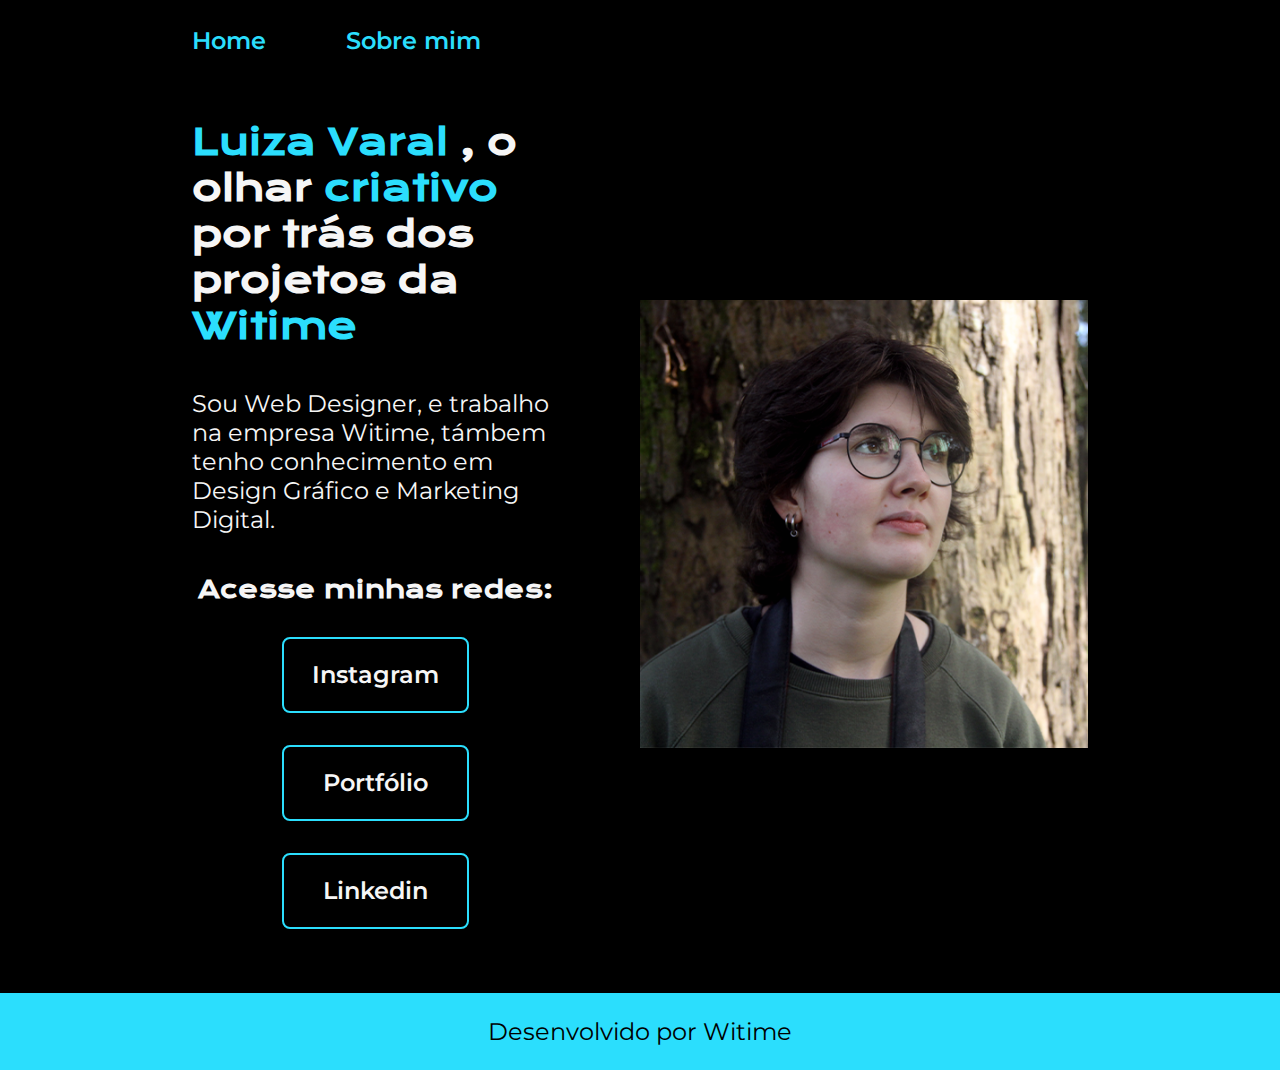
<file: index.html>
<!DOCTYPE html>
<html lang="pt-br">

<head>
    <meta charset="UTF-8">
    <meta name="viewport" content="width=device-width, initial-scale=1.0">
    <title>Sobre mim</title>
    <link rel="stylesheet" href="./styles/style.css">
</head>

<body>
    <header class="cabecalho">
        <nav class="cabecalho__menu">
            <a class="cabecalho__menu__link" href="index.html">Home</a>
            <a class="cabecalho__menu__link" href="about.html">Sobre mim</a>
        </nav>
    </header>

    <main class="apresentacao">
    <section class="apresentacao__conteudo">
        <h1 class="apresentacao__conteudo__titulo"><strong class="titulo-destaque"> Luiza Varal </strong>, o olhar <strong class="titulo-destaque">criativo</strong> por trás dos projetos da <strong class="titulo-destaque"> Witime </strong></h1>
        <p class="apresentacao__conteudo__texto">Sou Web Designer, e trabalho na empresa Witime, támbem tenho conhecimento em Design Gráfico e Marketing Digital.</p>
        <div class="apresentacao__links">
            <h2 class="apresentacao__links__subtitulo">Acesse minhas redes:</h2>
            <a class="apresentacao__links__link" href="https://instagram.com/luizavaral ">
                Instagram
            </a> 
            <a class="apresentacao__links__link" href="https://luizavaral.myportfolio.com/">   
                Portfólio
            </a>
            <a class="apresentacao__links__link" href="https://www.linkedin.com/in/luiza-varal-0a30bb2a7/">
                Linkedin
            </a>
        </div>
    </section>
        <img class="apresentacao__imagem" src="./assets/Luiza.png" alt="Foto de Luiza Varal">
    </main>

    <footer>
        <p class="footer__paragrafo">Desenvolvido por Witime</p>
    </footer>
</body>

</html>
</file>
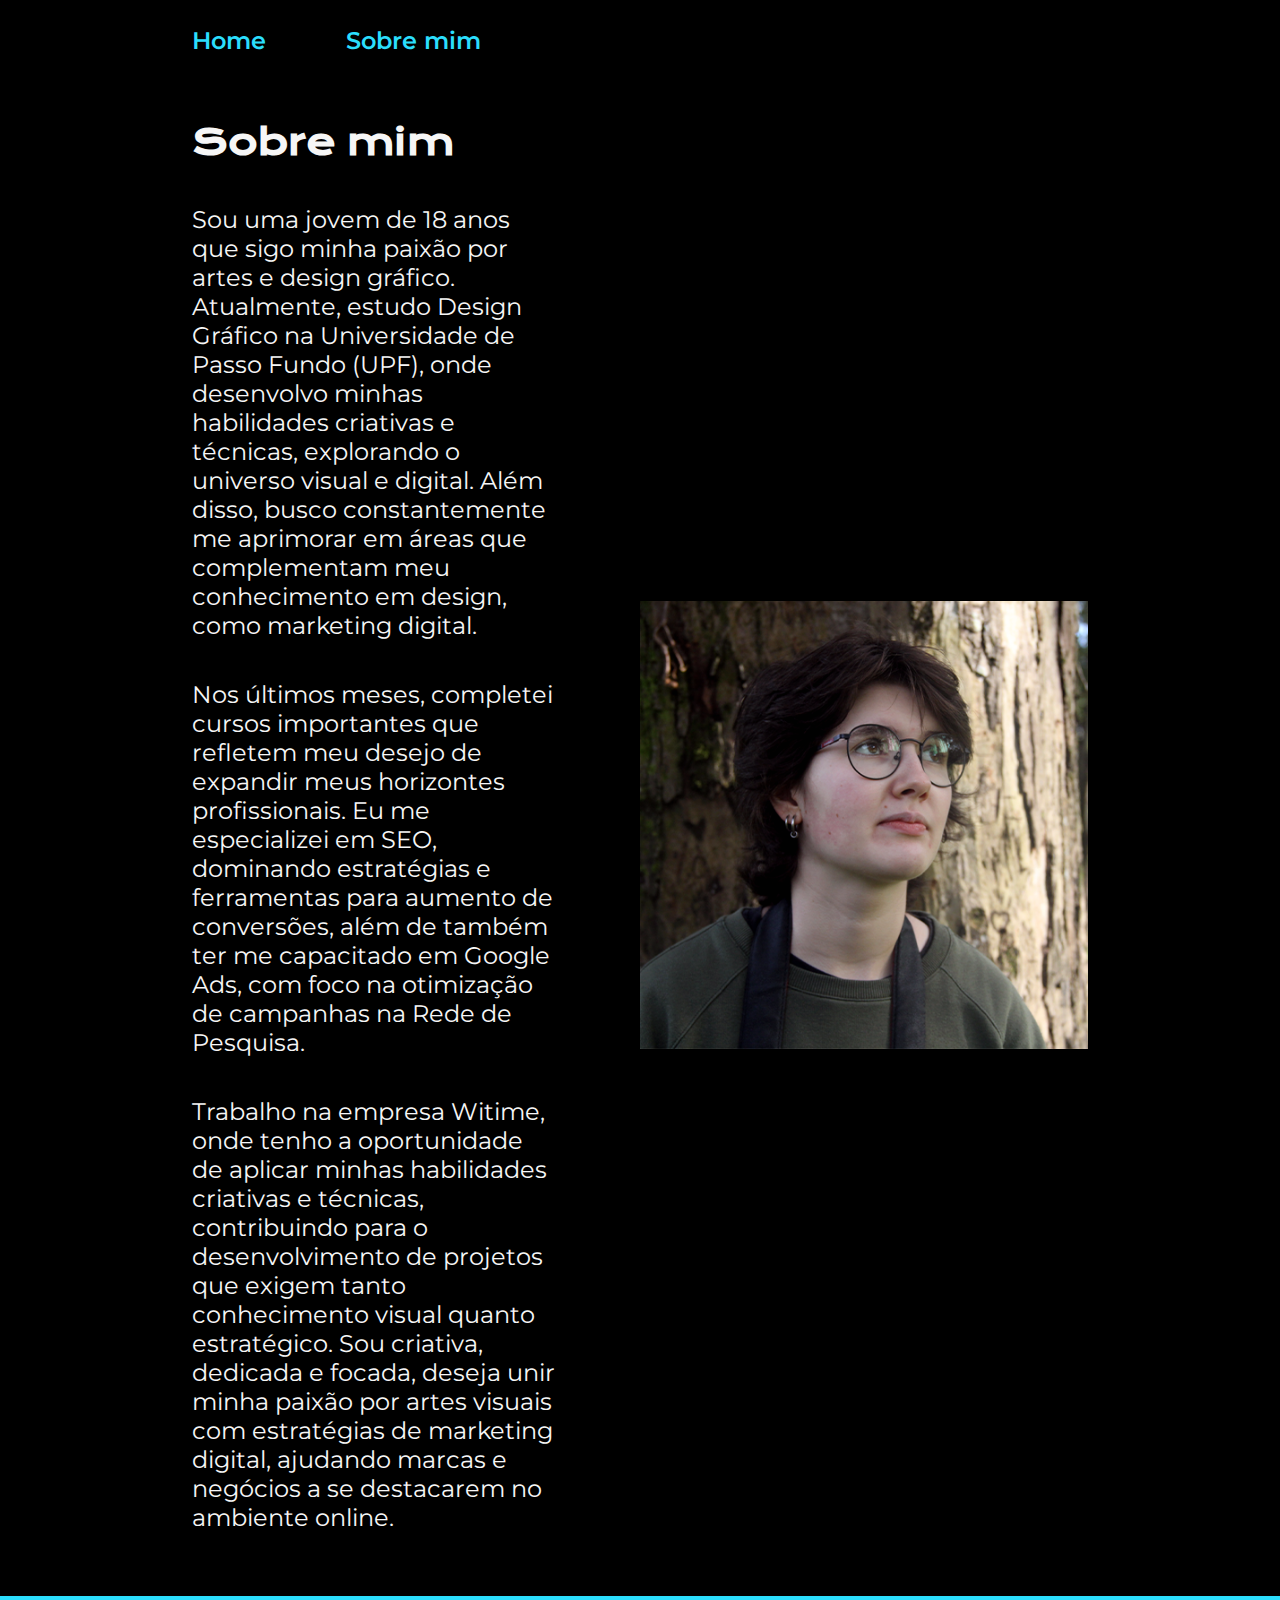
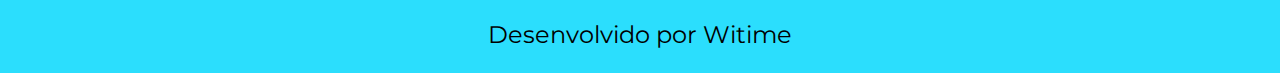
<file: about.html>
<!DOCTYPE html>
<html lang="pt-br">
<head>
    <meta charset="UTF-8">
    <meta name="viewport" content="width=device-width, initial-scale=1.0">
    <title>Sobre mim</title>
    <link rel="stylesheet" href="./styles/style.css">
</head>

<body>
    <header class="cabecalho">
        <nav class="cabecalho__menu">
            <a class="cabecalho__menu__link" href="index.html">Home</a>
            <a class="cabecalho__menu__link" href="about.html">Sobre mim</a>
        </nav>
    </header>

    <main class="apresentacao">
        <section class="apresentacao__conteudo">
            <h1 class="apresentacao__conteudo__titulo">Sobre mim</h1>
            <p class="apresentacao__conteudo__texto">Sou uma jovem de 18 anos que sigo minha paixão por artes e design gráfico. Atualmente, estudo Design Gráfico na Universidade de Passo Fundo (UPF), onde desenvolvo minhas habilidades criativas e técnicas, explorando o universo visual e digital. Além disso, busco constantemente me aprimorar em áreas que complementam meu conhecimento em design, como marketing digital.

            <p class="apresentacao__conteudo__texto">Nos últimos meses, completei cursos importantes que refletem meu desejo de expandir meus horizontes profissionais. Eu me especializei em SEO, dominando estratégias e ferramentas para aumento de conversões, além de também ter me capacitado em Google Ads, com foco na otimização de campanhas na Rede de Pesquisa.</p>
                
            <p class="apresentacao__conteudo__texto"> Trabalho na empresa Witime, onde tenho a oportunidade de aplicar minhas habilidades criativas e técnicas, contribuindo para o desenvolvimento de projetos que exigem tanto conhecimento visual quanto estratégico. Sou criativa, dedicada e focada, deseja unir minha paixão por artes visuais com estratégias de marketing digital, ajudando marcas e negócios a se destacarem no ambiente online.</p>
        </section>

            <img class="apresentacao__imagem" src="./assets/Luiza.png" alt="Foto de Luiza Varal">
        
    </main>

    <footer>
        <p class="footer__paragrafo">Desenvolvido por Witime</p>
    </footer>

</body>
</html>
</file>
<file: styles/style.css>
@import url('https://fonts.googleapis.com/css2?family=Krona+One&family=Montserrat:wght@100..900&family=Poppins:ital,wght@0,100;0,200;0,300;0,400;0,500;0,600;0,700;0,800;0,900;1,100;1,200;1,300;1,400;1,500;1,600;1,700;1,800;1,900&display=swap');

:root{  
    --cor-primária: #2BDEFD;
    --cor-secundária: black;
    --cor-terciária: #F6F6F6;
    --hover: #272727;

    --fonte-primária: 'Montserrat', sans-serif;
    --fonte-secundária: 'Krona One', sans-serif;
}

*{
    margin: 0;
    padding: 0;
}

body {
    box-sizing: border-box;
    background-color:var(--cor-secundária);
    color: var(--cor-terciária);    
}

.cabecalho {
    padding: 2% 0% 0% 15%;
}

.cabecalho__menu {
    display: flex;
    gap: 80px;
}

.cabecalho__menu__link {
    color: var(--cor-primária);
    font-family: var(--fonte-primária);
    font-size: 1.5rem;    
    font-weight: 600;
    text-decoration: none;
}

.apresentacao {
    padding: 5% 15%;
    display: flex;
    align-items: center;
    justify-content: space-between;
    gap: 82px;
}

.apresentacao__conteudo {
    width: 50%;
    display: flex;
    flex-direction: column;
    gap: 40px;

}

.apresentacao__conteudo__titulo {
    font-size: 2.25rem;
    font-family: 'Krona One', sans-serif;
    font-weight: 900;
}

.titulo-destaque {
    color: var(--cor-primária);
}

.apresentacao__conteudo__texto {
    font-size: 1.5rem;
    font-family: 'Montserrat', sans-serif;
}

.apresentacao__links {
    display: flex;
    flex-direction: column;
    justify-content: space-between;
    align-items: center;
    gap: 2rem;
}

.apresentacao__links__subtitulo {
    font-family: var(--fonte-secundária);
    font-weight: 900;
    font-size: 1.5rem;
    color: var(--cor-terciária);
}


.apresentacao__links__link {
    width: 50%;
    text-align: center;
    border-radius: 8px;
    font-size: 1.5rem;
    font-weight: 600;
    padding: 21.5px 0px;
    text-decoration: none;
    color: var(--branco);
    font-family: var(--fonte-primária);
    border: 2px solid var(--cor-primária);
    display: flex;
    justify-content: center;
    gap: 16px;
}
    
.apresentacao__links__link:hover {
    background-color:var(--hover);
    color: var(--cor-primária);
}

.apresentacao__imagem {
    width: 50%;
}

.footer__paragrafo {
    color: var(--cor-secundária);
    font-family: var(--fonte-primária);
    background-color: var(--cor-primária);
    text-align: center;
    padding: 24px;
    font-size: 1.5rem;
    font-weight: 400;
}

@media (max-width:1200px) {
    .apresentacao {
        flex-direction: column-reverse;
        padding: 5%;
    }
    .cabecalho {
        padding: 10%;
    }
    .cabecalho__menu {
        justify-content: center;
    }
}
    .apresentacao__conteudo {
        width: auto;
}
</file>
